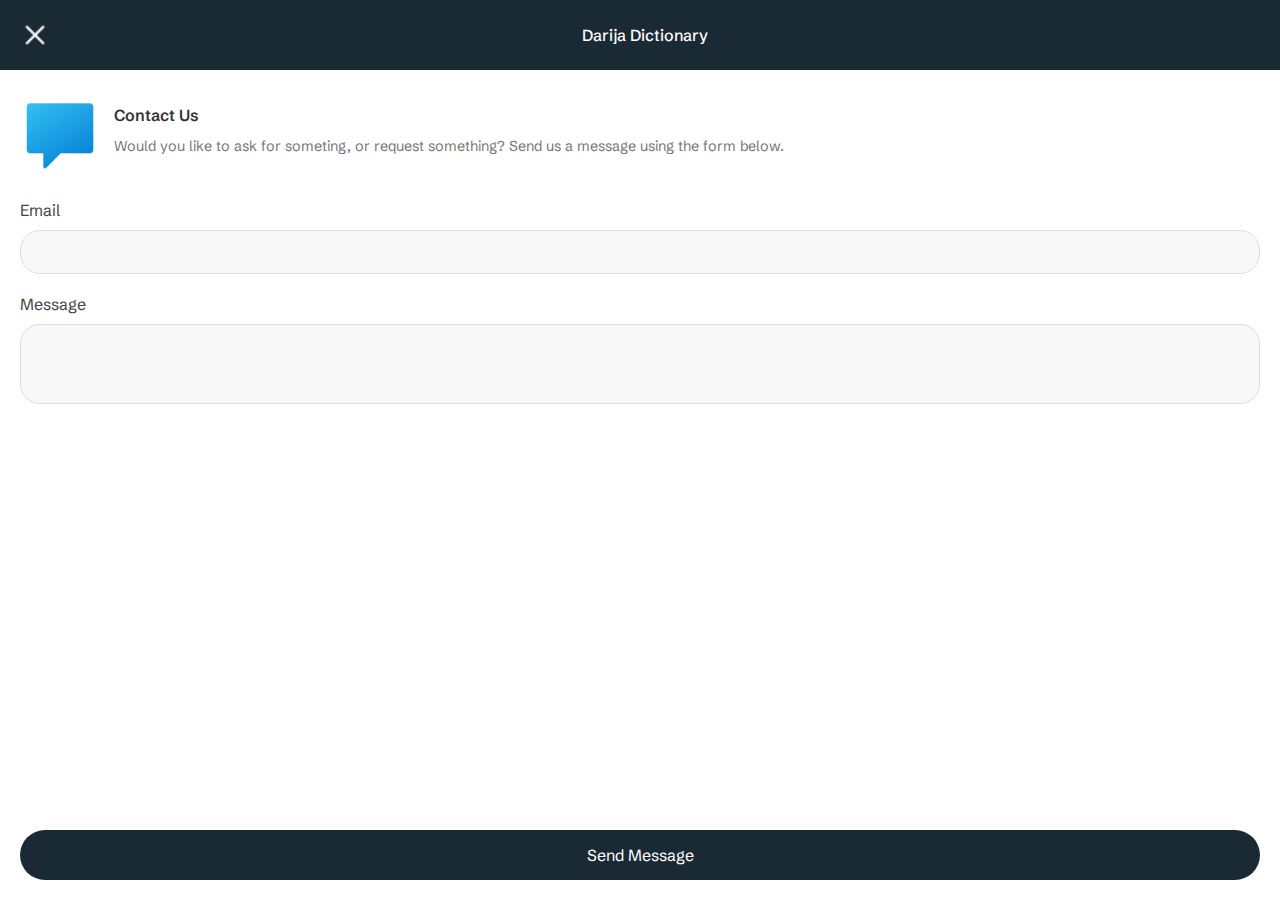
<file: contact.html>
<!DOCTYPE html>
<html lang="en">

<head>
    <meta charset="UTF-8">
    <meta name="viewport" content="width=device-width, initial-scale=1.0">
    <title>Dictionary</title>
    <link rel="stylesheet" href="assets/style/main.css">

</head>

<body>

    <div id="main-screen" class="mobile">
        <div class="topbar">
            <div class="header">
                <img style="width: 30px;" onclick="ClosePage()" src="assets/icons/back.png" alt="Back">
                <h1>Darija Dictionary</h1>
                <img style="visibility: hidden;" src="assets/icons/info.png" alt="About">
            </div>
        </div>

        <div class="maincontent">
            <div class="page active">

                <div class="descriptive">
                    <img class="logo" src="assets/icons/contactus.png" alt="About">
                    <div>
                        <p class="title">Contact Us</p>
                        <p>Would you like to ask for someting, or request something? Send us a message using the form
                            below.</p>
                    </div>
                </div>

                <div class="fieldset">
                    <p>Email</p>
                    <input id="txtemail" type="text">
                </div>

                <div class="fieldset">
                    <p>Message</p>
                    <textarea id="txtmessage"></textarea>
                </div>

                <div class="fieldset" id="sendbtn">
                    <button
                        onclick="SendEmailMessage(document.getElementById('txtemail').value,document.getElementById('txtmessage').value)">Send
                        Message</button>
                </div>
            </div>
        </div>
    </div>

    <script>
        function ClosePage() {
            window.location.href = "index.html";
        }
    </script>
</body>

</html>
</file>
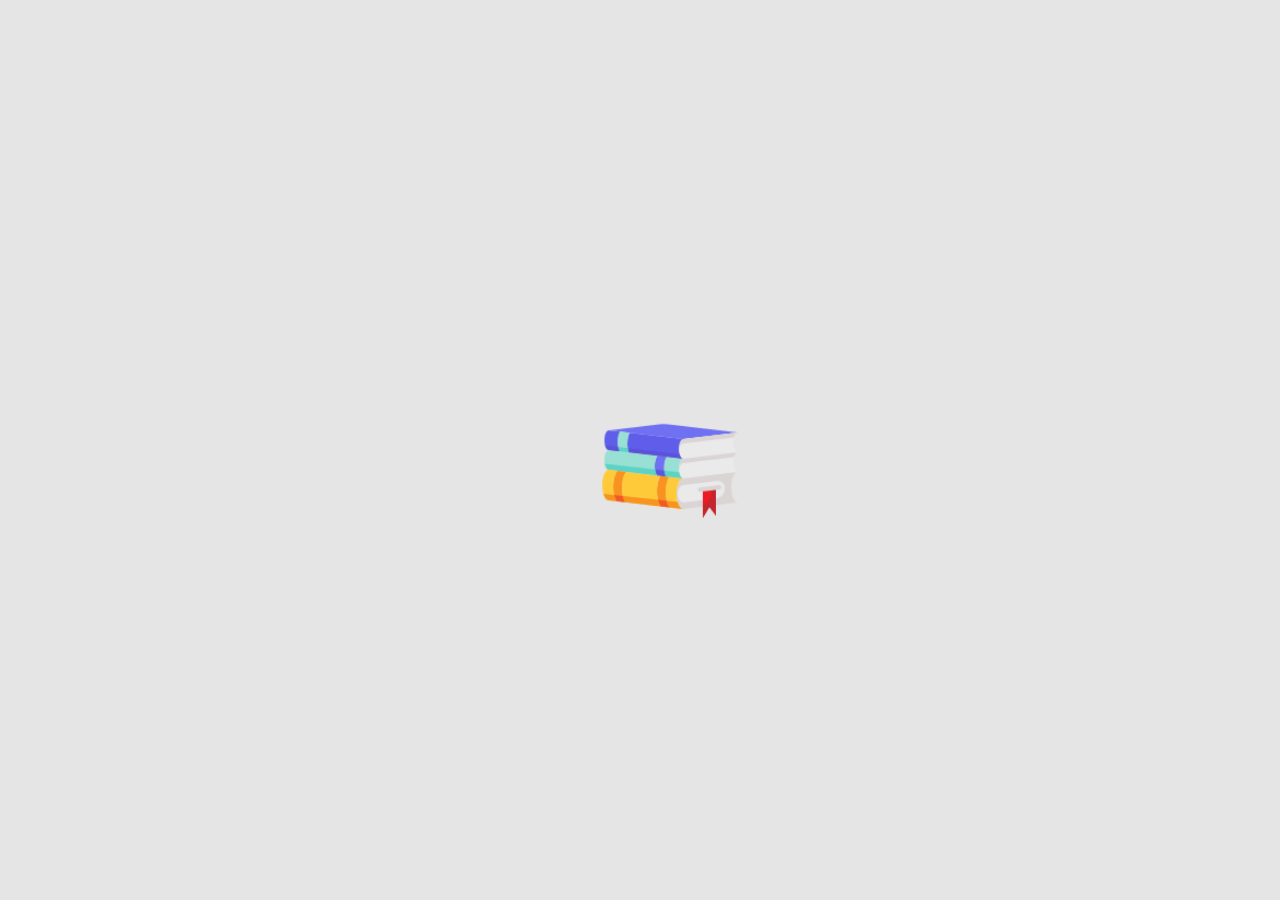
<file: splashscreen.html>
<!DOCTYPE html>
<html lang="en">

<head>
    <meta charset="UTF-8">
    <meta name="viewport" content="width=device-width, initial-scale=1.0">
    <title>Dictionary</title>
    <link rel="stylesheet" href="assets/style/main.css">

</head>

<body>

    <div class="splashscreen" id="main-splashscreen">
        <div class="logo">
            <img src="assets/icons/logo.png" alt="Logo">
        </div>
    </div>

    <script>
        setTimeout(() => {
            alert(window.location.href);
            window.location.href = "index.html";
        }, 2000);
    </script>
</body>

</html>
</file>
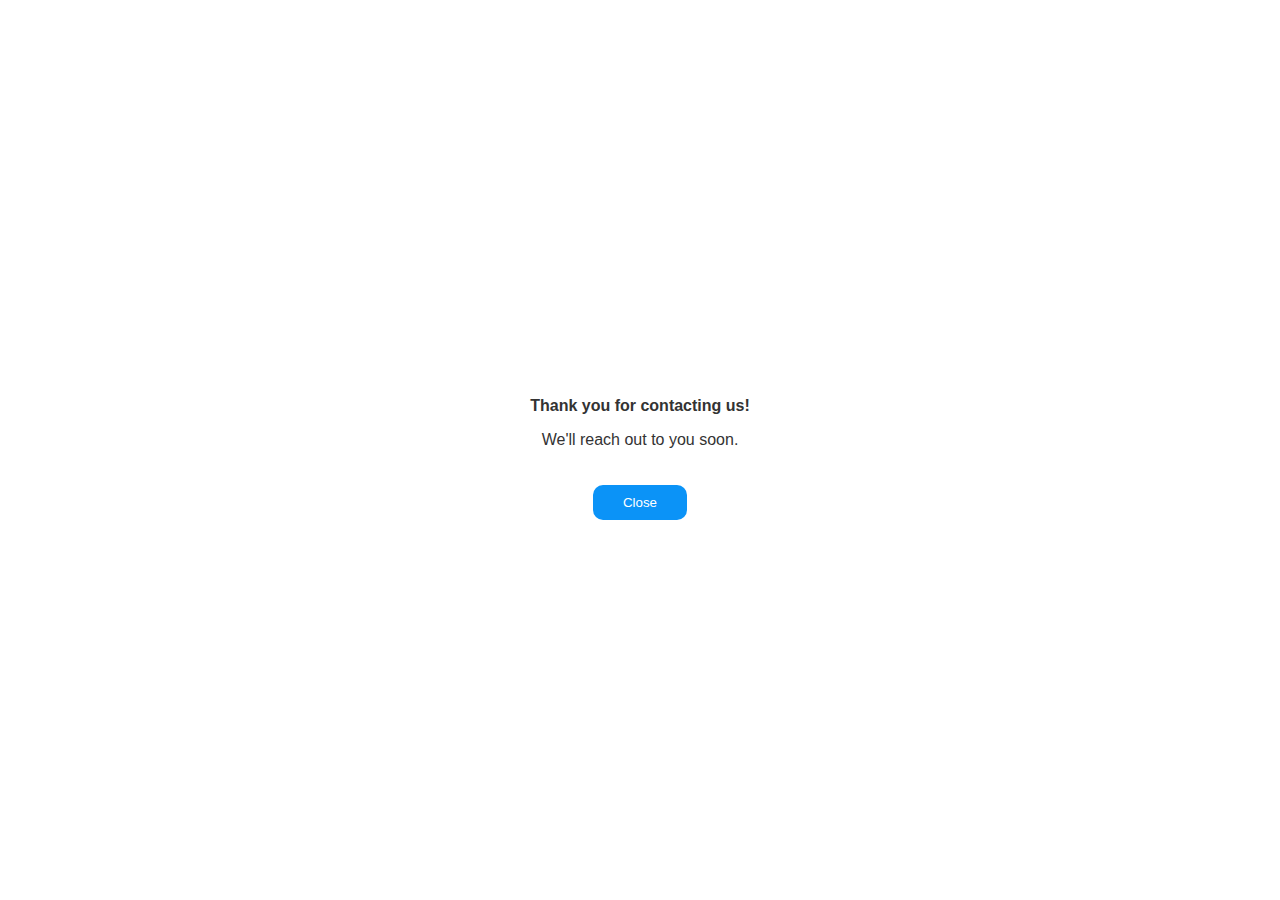
<file: success.html>
<!DOCTYPE html>
<html lang="en">
<head>
    <meta charset="UTF-8">
    <meta name="viewport" content="width=device-width, initial-scale=1.0">
    <title>Thank You</title>
    <style>
  body {
    margin: 0;
    font-family: Arial, sans-serif;
  }
  .thank-you-container {
    position: fixed;
    top: 0;
    left: 0;
    width: 100%;
    height: 100%;
    background-color: #fff;
    color: #333;
    display: flex;
    flex-direction: column;
    justify-content: center;
    align-items: center;
    text-align: center;
    box-sizing: border-box;
  }
  .thank-you-text {
    margin-bottom: 20px;
  }
  .close-button {
    background-color: #0b93f7;
    padding: 10px 30px;
    border-radius: 10px;
    border: none;
    color: white;
    cursor: pointer;
  }
  .close-button:hover {
    background-color: #ccc;
  }
</style>
</head>
<body>
<div class="thank-you-container">
    <div class="thank-you-text">
        <p><strong>Thank you for contacting us!</strong></p>
        <p>We'll reach out to you soon.</p>
    </div>
    <button class="close-button" onclick="Android.ClosePage()">Close</button>
</div>
</body>
</html>
</file>
<file: assets/style/main.css>
@font-face {
    font-family: Grotesk;
    src: url(../fonts/grotesk.ttf);
}

* {
    font-family: Grotesk;
    margin: 0;
    padding: 0;
    outline: none;
    border: none;
    box-sizing: border-box;
}

body {
    background-color: #233541;
    overflow: hidden;
}

.leftmenu {
    position: fixed;
    left: -80%;
    width: 80%;
    height: 100vh;
    z-index: 999;
    background-color: #1f303c;
    display: flex;
    align-items: center;
    justify-content: center;
    flex-direction: column;
    transition: 0.7s;
}

#close {
    position: absolute;
    left: 20px;
    top: 20px;
    width: 30px;
}

.leftmenu .logo {
    width: 100px;
    height: 100px;
    border-radius: 50%;
    display: grid;
    place-items: center;
}

.leftmenu .logo img {
    width: 70px;
}

.leftmenu ul {
    display: flex;
    flex-direction: column;
    gap: 14px;
    margin-top: 40px;
    width: 80%;
}

.leftmenu ul li {
    width: 100%;
}

.leftmenu ul li div {
    width: 100%;
    background-color: #324451;
    padding: 10px;
    height: 44px;
    border-radius: 10px;
    display: flex;
    align-items: center;
    gap: 20px;
}

.leftmenu ul li div img {
    width: 20px;
}

.leftmenu ul li div p {
    font-weight: 800;
    color: white;
    font-size: 0.9rem;
}

.mobile {
    width: 100%;
    height: 100%;
    position: fixed;
    left: 0;
    top: 50%;
    display: flex;
    flex-direction: column;
    transform: translateY(-50%);
    overflow: hidden;
    transition: 0.7s;
}

.topbar {
    width: 100%;
    padding: 20px;
    background-color: #1a2a35;
}

.topbar .header {
    display: flex;
    align-items: center;
    justify-content: space-between;
}

.topbar .header img {
    width: 20px;
}

h1 {
    color: white;
    font-size: 1rem;
    font-weight: 500;
}

h2 {
    color: #444;
    font-size: 1rem;
    font-weight: 500;
}

.searchbar {
    width: 100%;
    height: 44px;
    border-radius: 10px;
    background-color: white;
    font-size: 0.9rem;
    color: #333;
    display: flex;
    align-items: center;
    gap: 20px;
    padding-left: 10px;
    padding-right: 10px;
}

.searchbar img {
    width: 18px;
}

.searchbar input {
    flex: 1;
    background-color: transparent;
}

.topbar .searchbar {
    margin-top: 20px;
}

.maincontent {
    position: relative;
    width: 100%;
    flex: 1;
    overflow-y: auto;
    overflow-x: hidden;
    background-color: #fff;
}

.page {
    position: absolute;
    left: 40px;
    top: 40px;
    padding: 20px;
    width: 100%;
    height: 100%;
    z-index: 1;
    opacity: 0;
    transition: 0.7s;
}

.page.active {
    opacity: 1;
    left: 0;
    top: 0;
}

ul {
    list-style: none;
}

.maincontent ul {
    display: flex;
    flex-direction: column;
    gap: 40px;
}

.maincontent ul li {
    width: 100%;
}

.maincontent ul li:first-child {
    margin-top: 20px;
}

.cardview {
    width: 100%;
    display: flex;
    flex-direction: column;
    word-break: break-all;
    gap: 10px;
    background-color: #fff;
    border: 1px solid #ddd;
    box-shadow: rgba(0, 0, 0, 0.04) 0px 10px 20px;
    padding: 20px;
    border-radius: 20px;
    position: relative;
}

.cardview .informative {
    display: flex;
    align-items: center;
    flex-wrap: wrap;
    gap: 10px;
}

.cardview .informative .word {
    font-weight: 500;
    color: #444;
    font-size: 0.9rem;
}

.cardview .informative .info {
    color: rgb(110, 160, 252);
    font-weight: 800;
    font-size: 1rem;
}

.cardview .details {
    display: flex;
    align-items: center;
    justify-content: space-between;
}

.cardview .details .actions {
    display: flex;
    align-items: center;
    position: absolute;
    top: -20px;
    right: 0;
}

.cardview .details .actions div {
    width: 37px;
    height: 37px;
    display: grid;
    place-items: center;
    border-radius: 20px;
    background-color: white;
    border: 1px solid #aaa;
}

.cardview .details .actions div:first-child {
    width: 34px;
    height: 34px;
    background-color: white;
}

.cardview .details .actions img {
    width: 20px;
}

.cardview .separator {
    margin-top: 10px;
    width: 80%;
    margin-left: auto;
    margin-right: auto;
    border: 1px solid #eee;
}

.menubar {
    width: 100%;
    height: 70px;
    display: grid;
    grid-template-columns: repeat(2, 1fr);
    background-color: #1a2a35;
}

.menubar .item,
.menubar .element {
    height: 100%;
    display: flex;
    flex-direction: column;
    align-items: center;
    justify-content: center;
    gap: 4px;
    transition: 0.4s;
}

.menubar .item:hover,
.menubar .element:hover {
    animation: fadeIn 1s ease forwards;
}

@keyframes fadeIn {
    0% {
        opacity: 0;
    }

    100% {
        opacity: 1;
    }
}

.menubar .item p,
.menubar .element p {
    font-size: 0.7rem;
    color: #fff;
    display: none;
}

.menubar .item img,
.menubar .element img {
    width: 24px;
    opacity: 0.6;
    transition: 0.4s;
}

.menubar .item.active img {
    opacity: 1;
}

.popup {
    position: fixed;
    bottom: -100%;
    left: 0;
    width: 100%;
    height: 100%;
    overflow-y: auto;
    overflow: hidden;
    display: flex;
    flex-direction: column;
    background-color: #fff;
    z-index: 2;
    transition: 0.7s;
}

.popup .topbar {
    padding: 40px;
}

.layer {
    width: 100%;
    flex: 1;
    display: block;
    overflow-y: auto;
    padding: 20px;
    padding-top: 0;
}

.layer .informative {
    width: 100%;
    display: flex;
    align-items: center;
    justify-content: space-between;
}

.layer .informative .title h3 {
    font-size: 1.1rem;
    color: #444;
    font-weight: 500;
}

.layer .informative .tag {
    padding: 7px;
    border-radius: 20px;
    background-color: #1a2a35;
    color: white;
    font-size: 0.87rem;
    display: flex;
    align-items: center;
    justify-content: space-between;
}

.conjugation {
    padding: 30px;
    background-color: #f4f4f4;
    border-radius: 20px;
    margin-bottom: 40px;
    padding-top: 40px;
    position: relative;
    font-size: 1.1rem;
}

.conjugation .label {
    position: absolute;
    left: 10px;
    top: -20px;
    width: 6rem;
    height: 44px;
    display: grid;
    place-items: center;
    padding-left: 20px;
    padding-right: 20px;
    border-radius: 24px;
    background-color: #1a2a35;
}

.conjugation .label p {
    font-size: 0.9rem;
    font-weight: 600;
    color: white;
}

.conjugation:last-child {
    margin-bottom: 0;
}

.details-text {
    font-size: 0.9rem;
    color: #333;
    line-height: 1.7;
    margin-top: 20px;
    margin-bottom: 20px;
}

.splashscreen {
    position: fixed;
    z-index: 9999;
    left: 0;
    top: 0;
    background: #e5e5e5;
    width: 100%;
    height: 100%;
    display: flex;
    flex-direction: column;
    align-items: center;
    justify-content: center;
    gap: 20px;
    transition: 0.4s;
}

.splashscreen .logo {

    display: grid;
    place-items: center;
}

.splashscreen .logo img {
    width: 140px;
}

.fieldset {
    display: flex;
    flex-direction: column;
    gap: 10px;
    margin-bottom: 20px;
}

.fieldset p {
    color: #444;
}

.fieldset input {
    width: 100%;
    height: 44px;
    padding-left: 20px;
    padding-right: 20px;
    border: 1px solid #ddd;
    background-color: #f8f8f8;
    border-radius: 20px;
    font-size: 1rem;
}

.fieldset textarea {
    width: 100%;
    height: 80px;
    resize: none;
    padding: 20px;
    border: 1px solid #ddd;
    background-color: #f8f8f8;
    border-radius: 20px;
    font-size: 1rem;
}

.fieldset button {
    width: 100%;
    height: 50px;
    background-color: #1a2a35;
    color: white;
    border-radius: 25px;
    font-size: 1rem;
}

#sendbtn{
    position: absolute;
    bottom: 0;
    left: 0;
    width: 100%;
    padding-left: 20px;
    padding-right: 20px;
}

.logo{
    width: 80px;
}

.descriptive{
    display: flex;
    align-items: center;
    gap: 14px;
    margin-bottom: 30px;
}

.descriptive div{
    display: flex;
    flex-direction: column;
    gap: 10px;
}

.descriptive div p{
    font-size: 0.9rem;
    color: #777;
    line-height: 1.4;
}

.descriptive div p.title{
    font-size: 1rem;
    font-weight: 600;
    color: #333;
}
</file>
